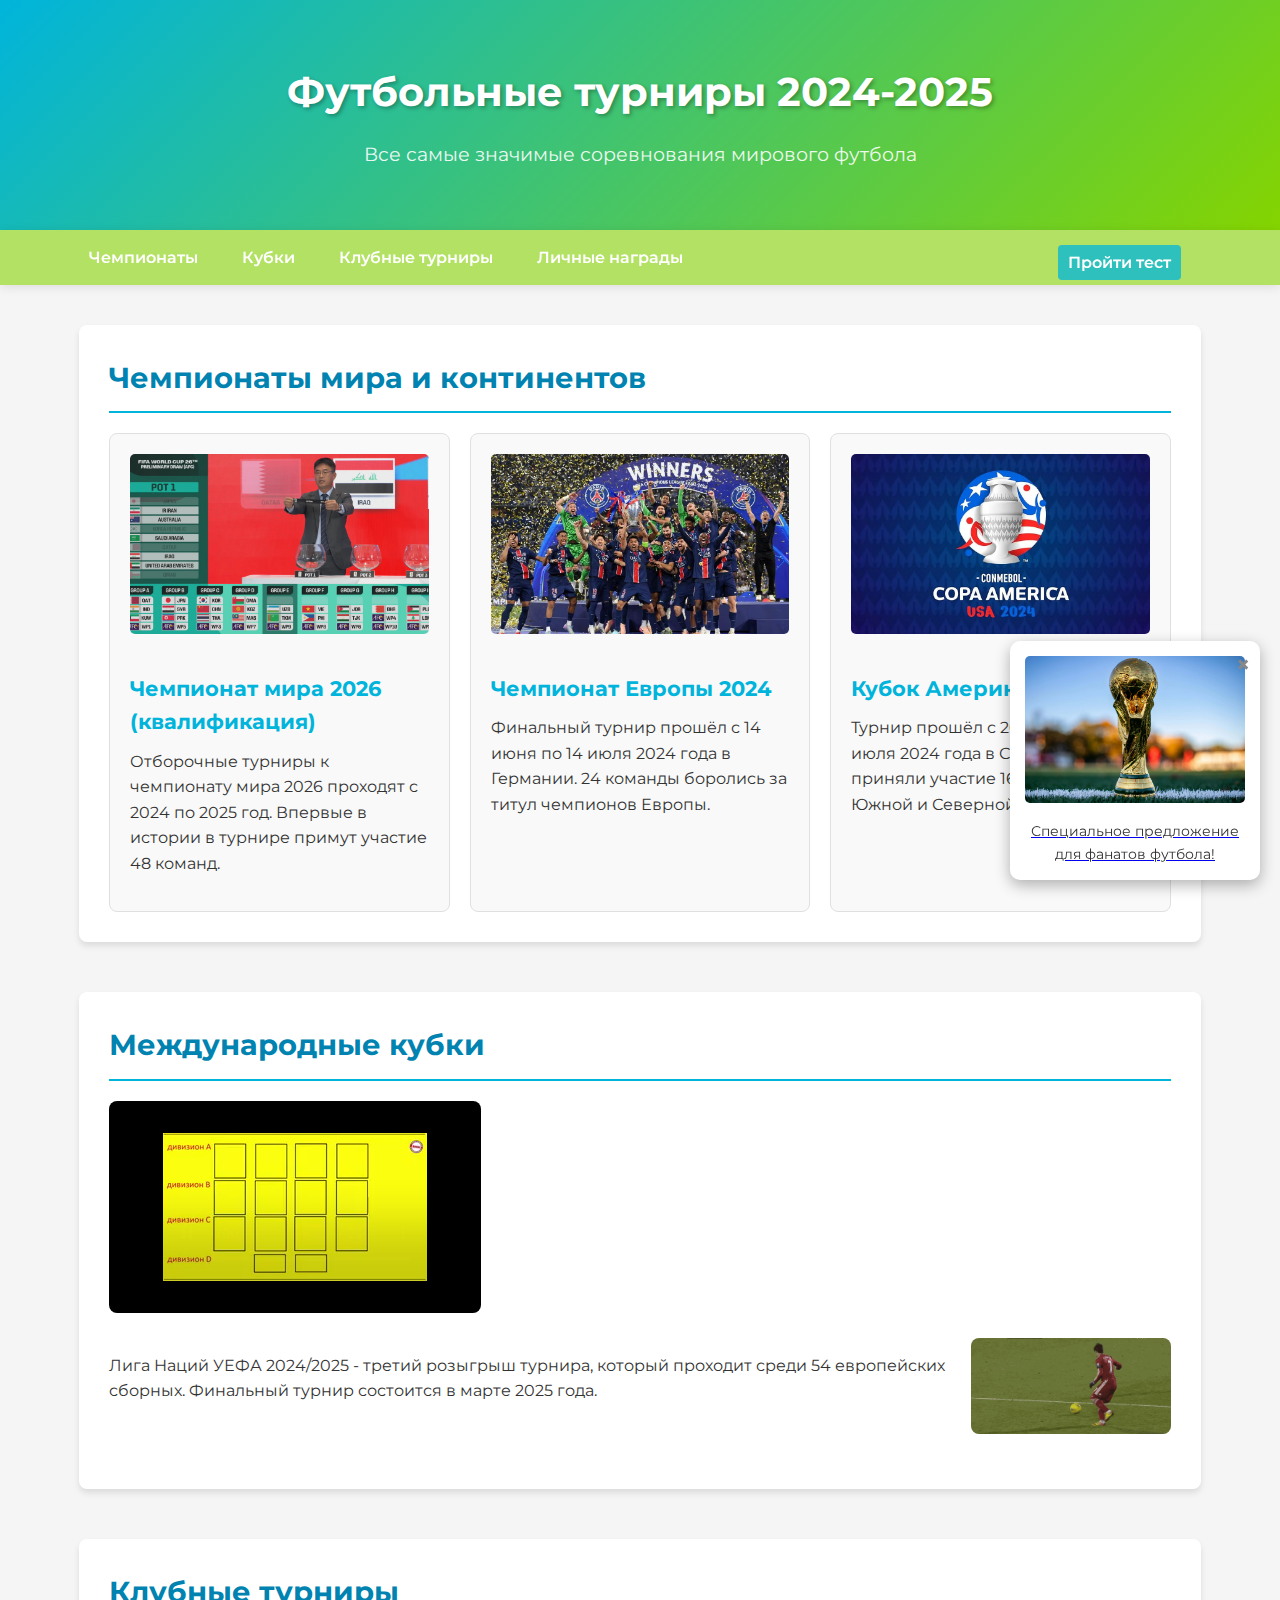
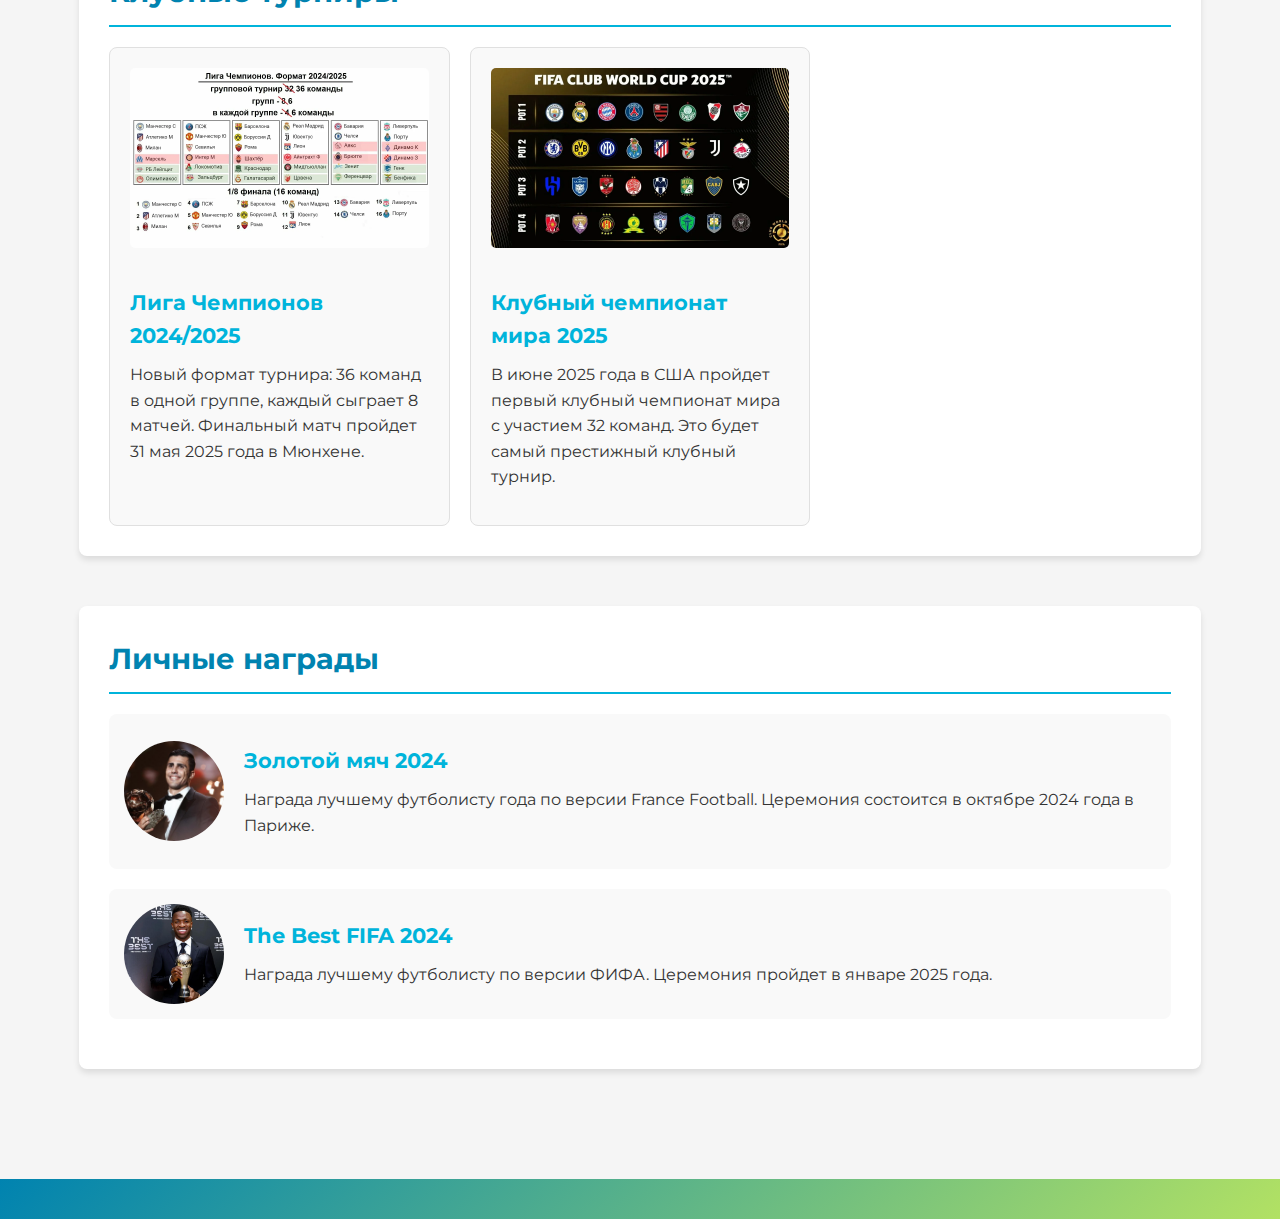
<file: index.html>
﻿<!DOCTYPE html>
<html lang="ru">
<head>
    <meta charset="UTF-8">
    <meta name="viewport" content="width=device-width, initial-scale=1.0">
    <title>Футбольные турниры 2024-2025</title>
    <link rel="stylesheet" href="stile.css">
    <link rel="preconnect" href="https://fonts.googleapis.com">
    <link rel="preconnect" href="https://fonts.gstatic.com" crossorigin>
    <link href="https://fonts.googleapis.com/css2?family=Montserrat:wght@400;600;700&display=swap" rel="stylesheet">
</head>
<body>
    <header class="шапка">
        <div class="контейнер">
            <h1>Футбольные турниры 2024-2025</h1>
            <p>Все самые значимые соревнования мирового футбола</p>
        </div>
    </header>

    <nav class="навигация">
        <div class="контейнер">
            <a href="#чемпионаты">Чемпионаты</a>
            <a href="#кубки">Кубки</a>
            <a href="#клубные">Клубные турниры</a>
            <a href="#личные">Личные награды</a>
            <a href="test.html" class="кнопка-тест">Пройти тест</a>
        </div>
    </nav>

    <main class="основной-контент">
        <div class="контейнер">
            <section id="чемпионаты" class="секция">
                <h2>Чемпионаты мира и континентов</h2>
                <div class="грид-контейнер">
                    <div class="грид-элемент">
                        <img src="квалы.jpg" alt="Картинка 1">
                        <h3>Чемпионат мира 2026 (квалификация)</h3>
                        <p>Отборочные турниры к чемпионату мира 2026 проходят с 2024 по 2025 год. Впервые в истории в турнире примут участие 48 команд.</p>
                    </div>
                    <div class="грид-элемент">
                        <img src="чм.jpg" alt="Картинка 2">
                        <h3>Чемпионат Европы 2024</h3>
                        <p>Финальный турнир прошёл с 14 июня по 14 июля 2024 года в Германии. 24 команды боролись за титул чемпионов Европы.</p>
                    </div>
                    <div class="грид-элемент">
                        <img src="амер.jpg" alt="Картинка 3">
                        <h3>Кубок Америки 2024</h3>
                        <p>Турнир прошёл с 20 июня по 14 июля 2024 года в США. В нем приняли участие 16 команд из Южной и Северной Америки.</p>
                    </div>
                </div>
            </section>

            <section id="кубки" class="секция">
                <h2>Международные кубки</h2>
                <div class="видео-контейнер">
                    <iframe width="1600px" height="900px" src="лига.MP4" frameborder="0" allowfullscreen></iframe>
                    <p>Обзор финала Лиги Наций 2024/2025</p>
                </div>
                <div class="текст-с-гифкой">
                    <p>Лига Наций УЕФА 2024/2025 - третий розыгрыш турнира, который проходит среди 54 европейских сборных. Финальный турнир состоится в марте 2025 года.</p>
                    <img src="фут.gif" alt="Гифка 1" class="гифка">
                </div>
            </section>

            <section id="клубные" class="секция">
                <h2>Клубные турниры</h2>
                <div class="грид-контейнер">
                    <div class="грид-элемент">
                        <img src="чемп.jpg" alt="Картинка 4">
                        <h3>Лига Чемпионов 2024/2025</h3>
                        <p>Новый формат турнира: 36 команд в одной группе, каждый сыграет 8 матчей. Финальный матч пройдет 31 мая 2025 года в Мюнхене.</p>
                    </div>
                    <div class="грид-элемент">
                        <img src="клуб.jpg" alt="Картинка 5">
                        <h3>Клубный чемпионат мира 2025</h3>
                        <p>В июне 2025 года в США пройдет первый клубный чемпионат мира с участием 32 команд. Это будет самый престижный клубный турнир.</p>
                    </div>
                </div>
            </section>

            <section id="личные" class="секция">
                <h2>Личные награды</h2>
                <div class="список-наград">
                    <div class="награда">
                        <img src="мяч.jpg" alt="Картинка 6">
                        <div>
                            <h3>Золотой мяч 2024</h3>
                            <p>Награда лучшему футболисту года по версии France Football. Церемония состоится в октябре 2024 года в Париже.</p>
                        </div>
                    </div>
                    <div class="награда">
                        <img src="мяч2.jpg" alt="Картинка 7">
                        <div>
                            <h3>The Best FIFA 2024</h3>
                            <p>Награда лучшему футболисту по версии ФИФА. Церемония пройдет в январе 2025 года.</p>
                        </div>
                    </div>
                </div>
            </section>
        </div>
    </main>

    <footer class="подвал">
    </footer>

    <!-- Рекламный блок -->
    <div class="рекламный-блок">
        <div class="рекламное-окно">
            <span class="крестик">×</span>
            <a href="https://www.fifa.com/" target="_blank">
                <img src="мяч3.jpg" alt="Реклама">
                <p>Специальное предложение для фанатов футбола!</p>
            </a>
        </div>
    </div>

    <script>
        // Скрипт для закрытия рекламы (но она не закрывается)
        document.querySelector('.крестик').addEventListener('click', function (e) {
            e.preventDefault();
            window.open('https://www.fifa.com/', '_blank');
        });
    </script>
</body>
</html>
</file>
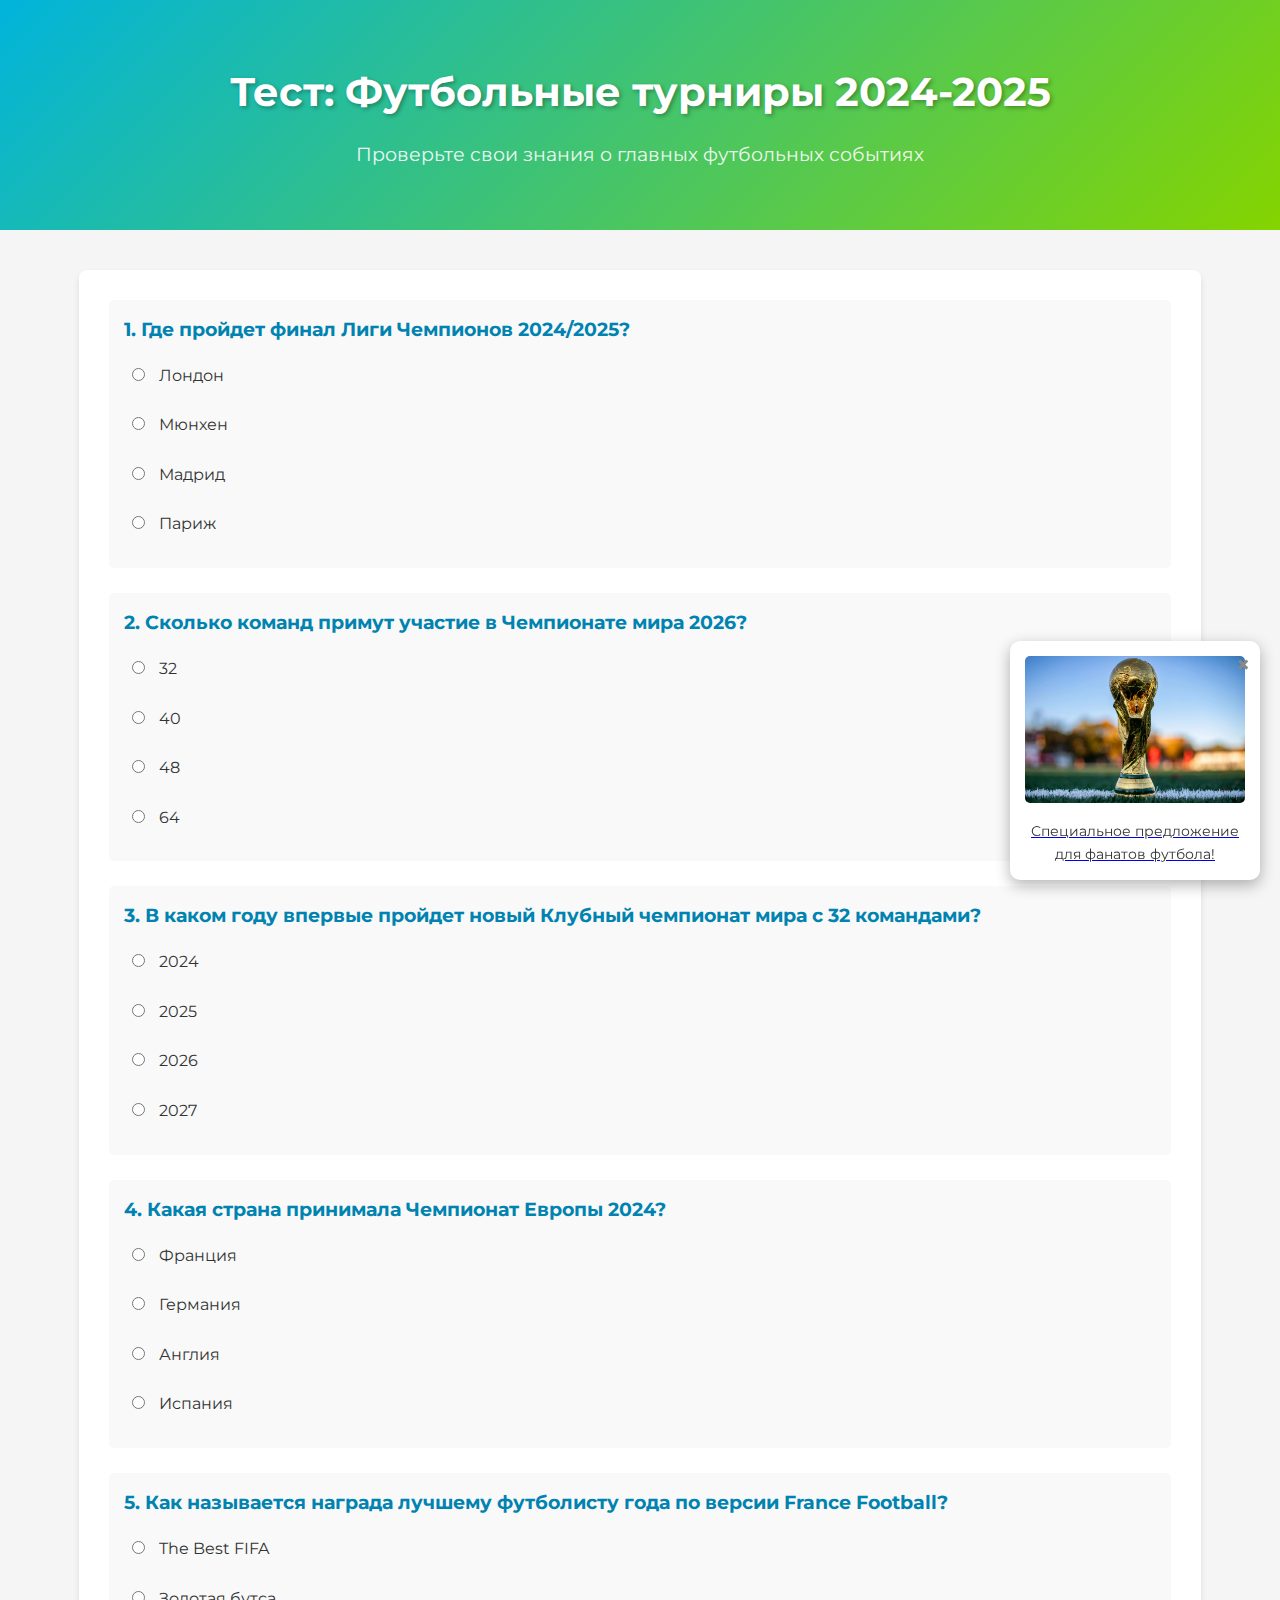
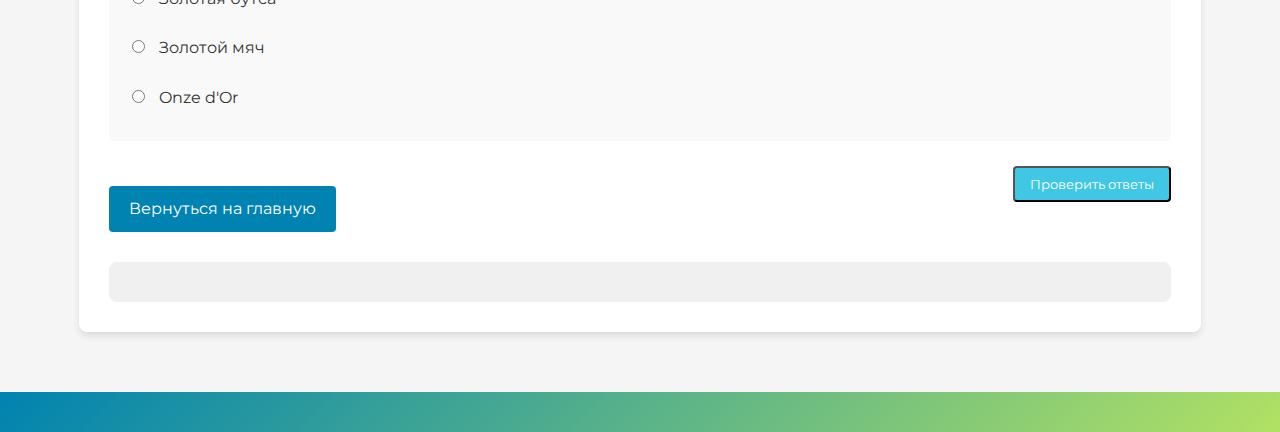
<file: test.html>
﻿<!DOCTYPE html>
<html lang="ru">
<head>
    <meta charset="UTF-8">
    <meta name="viewport" content="width=device-width, initial-scale=1.0">
    <title>Тест: Футбольные турниры 2024-2025</title>
    <link rel="stylesheet" href="stile.css">
    <link rel="preconnect" href="https://fonts.googleapis.com">
    <link rel="preconnect" href="https://fonts.gstatic.com" crossorigin>
    <link href="https://fonts.googleapis.com/css2?family=Montserrat:wght@400;600;700&display=swap" rel="stylesheet">
</head>
<body>
    <header class="шапка">
        <div class="контейнер">
            <h1>Тест: Футбольные турниры 2024-2025</h1>
            <p>Проверьте свои знания о главных футбольных событиях</p>
        </div>
    </header>

    <main class="основной-контент">
        <div class="контейнер">
            <form id="футбольный-тест" class="тест-форма">
                <div class="вопрос">
                    <h3>1. Где пройдет финал Лиги Чемпионов 2024/2025?</h3>
                    <label><input type="radio" name="q1" value="a"> Лондон</label>
                    <label><input type="radio" name="q1" value="b"> Мюнхен</label>
                    <label><input type="radio" name="q1" value="c"> Мадрид</label>
                    <label><input type="radio" name="q1" value="d"> Париж</label>
                </div>

                <div class="вопрос">
                    <h3>2. Сколько команд примут участие в Чемпионате мира 2026?</h3>
                    <label><input type="radio" name="q2" value="a"> 32</label>
                    <label><input type="radio" name="q2" value="b"> 40</label>
                    <label><input type="radio" name="q2" value="c"> 48</label>
                    <label><input type="radio" name="q2" value="d"> 64</label>
                </div>

                <div class="вопрос">
                    <h3>3. В каком году впервые пройдет новый Клубный чемпионат мира с 32 командами?</h3>
                    <label><input type="radio" name="q3" value="a"> 2024</label>
                    <label><input type="radio" name="q3" value="b"> 2025</label>
                    <label><input type="radio" name="q3" value="c"> 2026</label>
                    <label><input type="radio" name="q3" value="d"> 2027</label>
                </div>

                <div class="вопрос">
                    <h3>4. Какая страна принимала Чемпионат Европы 2024?</h3>
                    <label><input type="radio" name="q4" value="a"> Франция</label>
                    <label><input type="radio" name="q4" value="b"> Германия</label>
                    <label><input type="radio" name="q4" value="c"> Англия</label>
                    <label><input type="radio" name="q4" value="d"> Испания</label>
                </div>

                <div class="вопрос">
                    <h3>5. Как называется награда лучшему футболисту года по версии France Football?</h3>
                    <label><input type="radio" name="q5" value="a"> The Best FIFA</label>
                    <label><input type="radio" name="q5" value="b"> Золотая бутса</label>
                    <label><input type="radio" name="q5" value="c"> Золотой мяч</label>
                    <label><input type="radio" name="q5" value="d"> Onze d'Or</label>
                </div>

                <button type="button" id="проверить" class="кнопка-тест">Проверить ответы</button>
                <a href="index.html" class="кнопка-назад">Вернуться на главную</a>

                <div id="результат" class="результат-теста"></div>
            </form>
        </div>
    </main>

    <footer class="подвал">
    </footer>

    <!-- Рекламный блок -->
    <div class="рекламный-блок">
        <div class="рекламное-окно">
            <span class="крестик">×</span>
            <a href="https://www.fifa.com/" target="_blank">
                <img src="мяч3.jpg" alt="Реклама">
                <p>Специальное предложение для фанатов футбола!</p>
            </a>
        </div>
    </div>

    <script>
        // Скрипт для теста
        document.getElementById('проверить').addEventListener('click', function() {
            const ответы = {
                q1: 'b',
                q2: 'c',
                q3: 'b',
                q4: 'b',
                q5: 'c'
            };

            let баллы = 0;
            const вопросы = document.querySelectorAll('.вопрос');

            вопросы.forEach(вопрос => {
                const выбранный = вопрос.querySelector('input:checked');
                if (выбранный && выбранный.value === ответы[выбранный.name]) {
                    баллы++;
                    вопрос.style.backgroundColor = 'rgba(0, 255, 0, 0.1)';
                } else if (выбранный) {
                    вопрос.style.backgroundColor = 'rgba(255, 0, 0, 0.1)';
                }
            });

            const оценка = (баллы / вопросы.length) * 100;
            let сообщение = '';

            if (оценка >= 80) {
                сообщение = `Отлично! Вы набрали ${баллы} из ${вопросы.length} (${оценка}%). Вы настоящий эксперт в футболе!`;
            } else if (оценка >= 50) {
                сообщение = `Хорошо! Вы набрали ${баллы} из ${вопросы.length} (${оценка}%). Но есть куда расти!`;
            } else {
                сообщение = `Попробуйте еще раз! Вы набрали ${баллы} из ${вопросы.length} (${оценка}%). Рекомендуем перечитать материалы.`;
            }

            document.getElementById('результат').innerHTML = `<h3>${сообщение}</h3>`;
        });

        // Скрипт для закрытия рекламы (но она не закрывается)
        document.querySelector('.крестик').addEventListener('click', function(e) {
            e.preventDefault();
            window.open('https://www.fifa.com/', '_blank');
        });
    </script>
</body>
</html>
</file>
<file: stile.css>
﻿/* Общие стили */
* {
    margin: 0;
    padding: 0;
    box-sizing: border-box;
    font-family: 'Montserrat', sans-serif;
}

body {
    background-color: #f5f5f5;
    color: #333;
    line-height: 1.6;
    position: relative;
    padding-bottom: 60px;
    min-height: 100vh;
}

.контейнер {
    width: 90%;
    max-width: 1200px;
    margin: 0 auto;
    padding: 0 15px;
}

/* Шапка */
.шапка {
    background: linear-gradient(135deg, #00b4db, #85d400);
    color: white;
    padding: 60px 0;
    text-align: center;
    position: relative;
    overflow: hidden;
}

    .шапка h1 {
        font-size: 2.5rem;
        margin-bottom: 15px;
        font-weight: 700;
        text-shadow: 2px 2px 4px rgba(0, 0, 0, 0.3);
    }

    .шапка p {
        font-size: 1.2rem;
        opacity: 0.9;
    }

/* Навигация */
.навигация {
    background-color: #a1dc3fcc;
    padding: 15px 0;
    position: sticky;
    top: 0;
    z-index: 1000;
    box-shadow: 0 2px 10px rgba(0, 0, 0, 0.1);
}

    .навигация a {
        color: white;
        text-decoration: none;
        margin-right: 20px;
        font-weight: 600;
        transition: all 0.3s ease;
        padding: 5px 10px;
        border-radius: 4px;
    }

        .навигация a:hover {
            background-color: rgba(255, 255, 255, 0.2);
        }

.кнопка-тест {
    background-color: #00b4dbbf;
    color: white;
    padding: 8px 15px;
    border-radius: 4px;
    float: right;
    transition: all 0.3s ease;
}

    .кнопка-тест:hover {
        background-color: #0083b0;
        transform: translateY(-2px);
        box-shadow: 0 4px 8px rgba(0, 0, 0, 0.2);
    }

/* Основной контент */
.основной-контент {
    padding: 40px 0;
}

.секция {
    margin-bottom: 50px;
    background-color: white;
    padding: 30px;
    border-radius: 8px;
    box-shadow: 0 4px 6px rgba(0, 0, 0, 0.1);
    transition: transform 0.3s ease;
}

    .секция:hover {
        transform: translateY(-5px);
        box-shadow: 0 10px 20px rgba(0, 0, 0, 0.1);
    }

    .секция h2 {
        color: #0083b0;
        margin-bottom: 20px;
        font-size: 1.8rem;
        border-bottom: 2px solid #00b4db;
        padding-bottom: 10px;
    }

    .секция h3 {
        color: #00b4db;
        margin: 15px 0 10px;
        font-size: 1.3rem;
    }

    .секция p {
        margin-bottom: 15px;
    }

/* Грид сетка */
.грид-контейнер {
    display: grid;
    grid-template-columns: repeat(auto-fill, minmax(300px, 1fr));
    gap: 20px;
    margin-top: 20px;
}

.грид-элемент {
    background-color: #f9f9f9;
    padding: 20px;
    border-radius: 8px;
    transition: all 0.3s ease;
    border: 1px solid #e0e0e0;
}

    .грид-элемент:hover {
        transform: scale(1.03);
        box-shadow: 0 8px 15px rgba(0, 0, 0, 0.1);
    }

    .грид-элемент img {
        width: 100%;
        height: 180px;
        object-fit: cover;
        border-radius: 5px;
        margin-bottom: 15px;
    }

/* Видео и гифки */
.видео-контейнер {
    margin: 15px 0;
    position: relative;
    padding-bottom: 20%; /* 16:9 */
    height: 0;
    overflow: hidden;
}

    .видео-контейнер iframe {
        position: absolute;
        top: 0;
        left: 0;
        width: 35%;
        height: 100%;
        border-radius: 8px;
    }

.текст-с-гифкой {
    display: flex;
    align-items: center;
    gap: 20px;
    margin: 25px 0;
}

.гифка {
    width: 200px;
    height: auto;
    border-radius: 8px;
}

/* Список наград */
.список-наград {
    margin-top: 20px;
}

.награда {
    display: flex;
    gap: 20px;
    margin-bottom: 20px;
    padding: 15px;
    background-color: #f9f9f9;
    border-radius: 8px;
    align-items: center;
    transition: all 0.3s ease;
}

    .награда:hover {
        transform: translateX(10px);
        box-shadow: 0 5px 15px rgba(0, 0, 0, 0.1);
    }

    .награда img {
        width: 100px;
        height: 100px;
        object-fit: cover;
        border-radius: 50%;
    }

/* Подвал */
.подвал {
    background: linear-gradient(135deg, #0083b0, #a1dc3fcc);
    color: white;
    text-align: center;
    padding: 20px 0;
    position: absolute;
    bottom: 0;
    width: 100%;
}

    .подвал p {
        margin-bottom: 10px;
    }

/* Рекламный блок */
.рекламный-блок {
    position: fixed;
    bottom: 20px;
    right: 20px;
    z-index: 1000;
}

.рекламное-окно {
    background-color: white;
    border-radius: 10px;
    box-shadow: 0 5px 15px rgba(0, 0, 0, 0.3);
    padding: 15px;
    width: 250px;
    position: relative;
    transition: all 0.3s ease;
}

    .рекламное-окно:hover {
        transform: scale(1.05);
    }

.крестик {
    position: absolute;
    top: 5px;
    right: 10px;
    font-size: 24px;
    font-weight: bold;
    cursor: pointer;
    color: #888;
    transition: all 0.3s ease;
}

    .крестик:hover {
        color: #ff0000;
        transform: rotate(90deg) scale(1.2);
    }

.рекламное-окно img {
    width: 100%;
    border-radius: 5px;
    margin-bottom: 10px;
}

.рекламное-окно p {
    font-size: 14px;
    color: #333;
    text-align: center;
}

/* Стили для теста */
.тест-форма {
    background-color: white;
    padding: 30px;
    border-radius: 8px;
    box-shadow: 0 4px 6px rgba(0, 0, 0, 0.1);
}

.вопрос {
    margin-bottom: 25px;
    padding: 15px;
    border-radius: 5px;
    background-color: #f9f9f9;
    transition: all 0.3s ease;
}

    .вопрос h3 {
        margin-bottom: 10px;
        color: #0083b0;
    }

    .вопрос label {
        display: block;
        margin: 8px 0;
        cursor: pointer;
        padding: 8px;
        border-radius: 4px;
        transition: all 0.2s ease;
    }

        .вопрос label:hover {
            background-color: #e0f7fa;
        }

    .вопрос input[type="radio"] {
        margin-right: 10px;
    }

.кнопка-назад {
    display: inline-block;
    background-color: #0083b0;
    color: white;
    padding: 10px 20px;
    border-radius: 4px;
    text-decoration: none;
    margin-top: 20px;
    transition: all 0.3s ease;
}

    .кнопка-назад:hover {
        background-color: #00b4db;
        transform: translateY(-2px);
        box-shadow: 0 4px 8px rgba(0, 0, 0, 0.2);
    }

.результат-теста {
    margin-top: 30px;
    padding: 20px;
    background-color: #f0f0f0;
    border-radius: 8px;
    text-align: center;
}

/* Адаптивность */
@media (max-width: 768px) {
    .шапка h1 {
        font-size: 2rem;
    }

    .навигация {
        text-align: center;
    }

        .навигация a {
            display: block;
            margin: 5px 0;
        }

    .кнопка-тест {
        float: none;
        display: block;
        margin: 10px auto;
    }

    .грид-контейнер {
        grid-template-columns: 1fr;
    }

    .текст-с-гифкой {
        flex-direction: column;
    }

    .гифка {
        width: 100%;
    }

    .награда {
        flex-direction: column;
        text-align: center;
    }

    .рекламное-окно {
        width: 200px;
    }
}

@media (max-width: 480px) {
    .шапка h1 {
        font-size: 1.8rem;
    }

    .секция {
        padding: 20px 15px;
    }

    .рекламное-окно {
        width: 150px;
        padding: 10px;
    }

    .крестик {
        font-size: 20px;
    }
}
</file>
